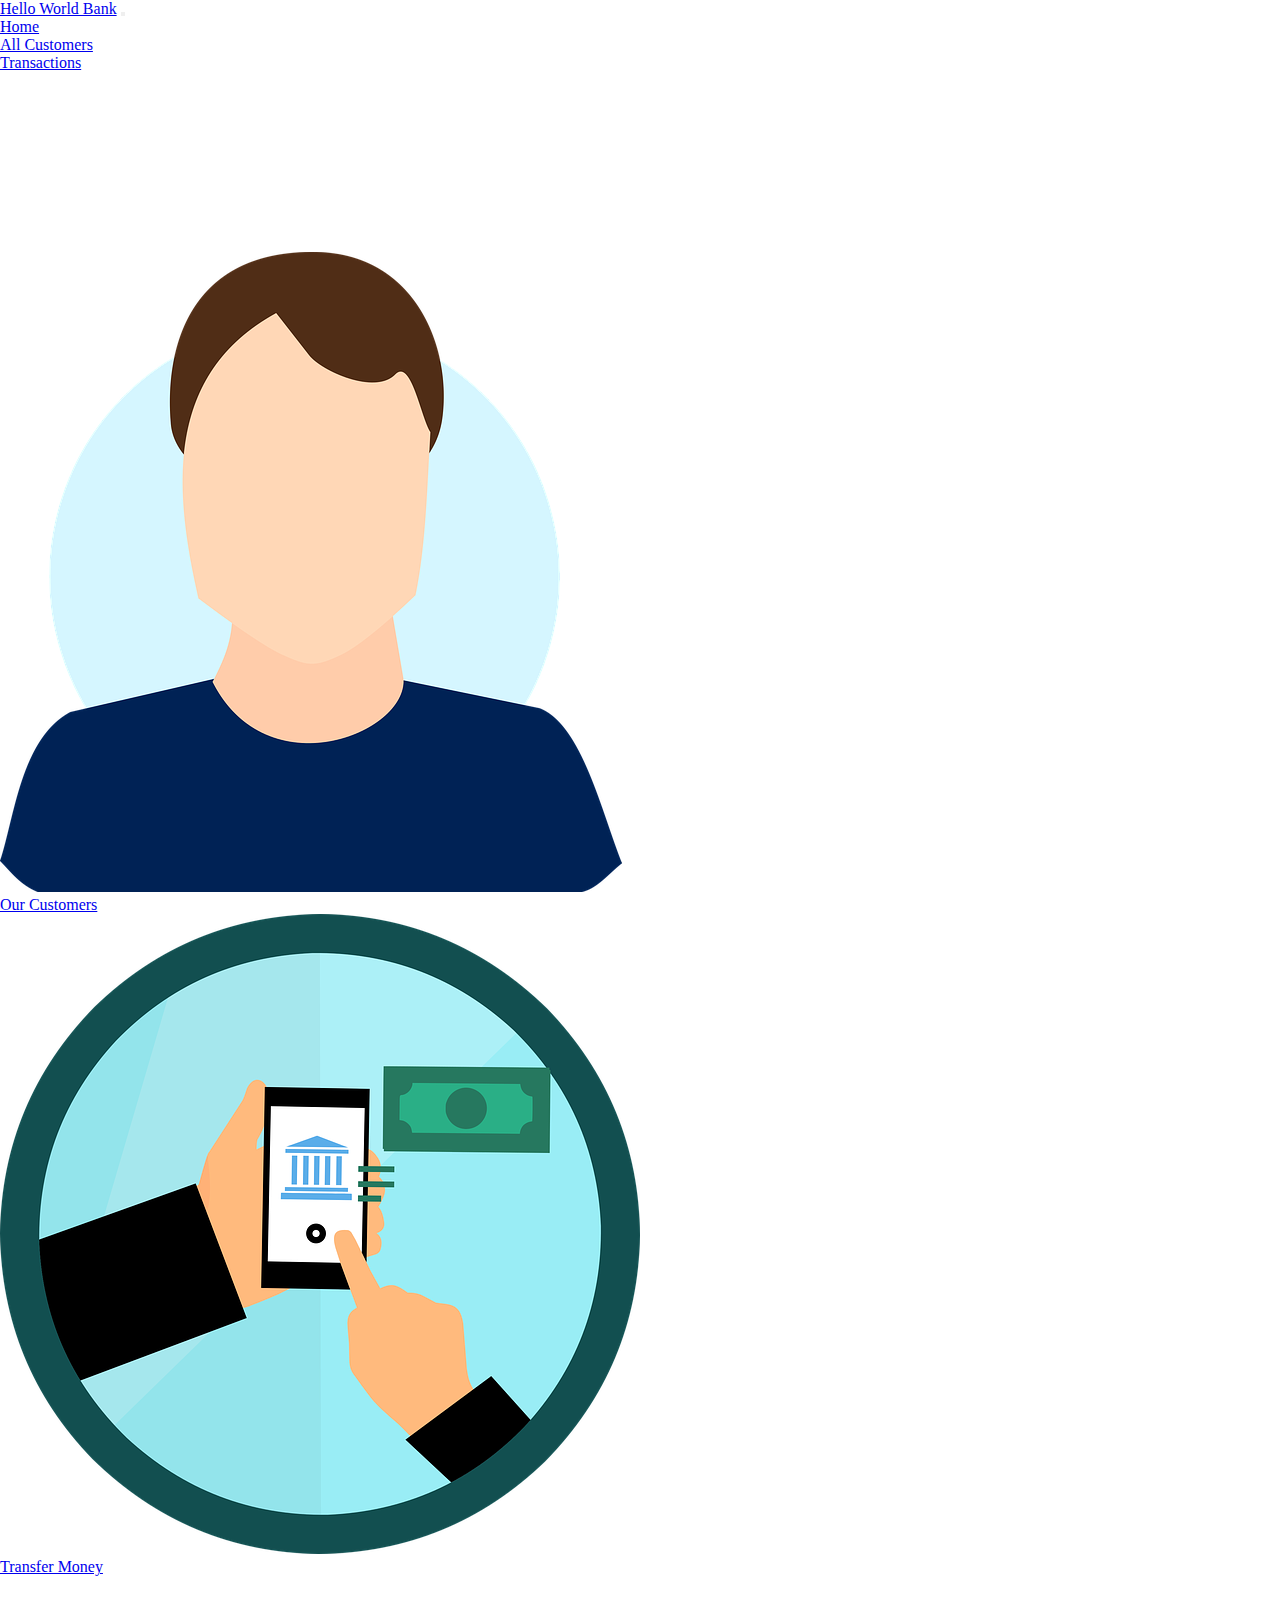
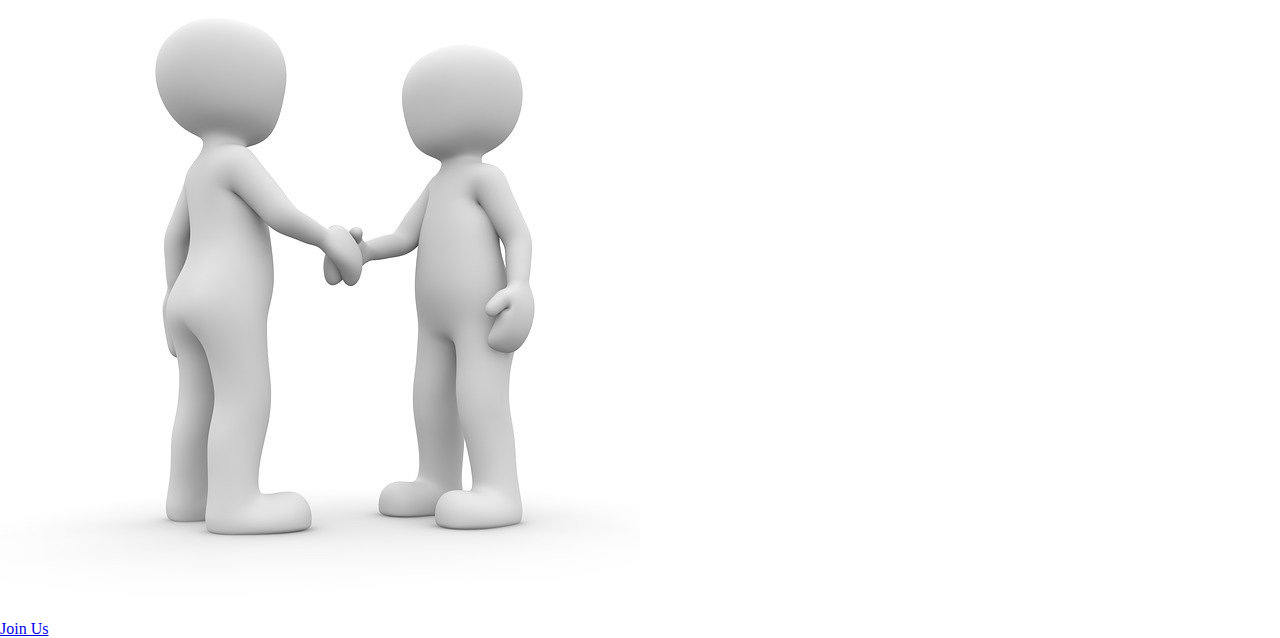
<file: index.html>
<!doctype html>
<html lang="en">

<head>
    <!-- Required meta tags -->
    <meta charset="utf-8">
    <meta name="viewport" content="width=device-width, initial-scale=1">

    <!-- Bootstrap CSS -->
    <link href="https://cdn.jsdelivr.net/npm/bootstrap@5.0.1/dist/css/bootstrap.min.css" rel="stylesheet"
        integrity="sha384-+0n0xVW2eSR5OomGNYDnhzAbDsOXxcvSN1TPprVMTNDbiYZCxYbOOl7+AMvyTG2x" crossorigin="anonymous">

    <link rel="stylesheet" href="./asset/style/style.css">
    <title>Hello World Bank</title>
</head>

<body>

    <!-- Navbar -->

    <nav class="navbar navbar-expand-lg navbar-dark bg-dark">
        <div class="container-fluid">
            <a class="navbar-brand" href="./index.html">Hello World Bank</a>
            <button class="navbar-toggler" type="button" data-bs-toggle="collapse"
                data-bs-target="#navbarSupportedContent" aria-controls="navbarSupportedContent" aria-expanded="false"
                aria-label="Toggle navigation">
                <span class="navbar-toggler-icon"></span>
            </button>
            <div class="collapse navbar-collapse" id="navbarSupportedContent">
                <ul class="navbar-nav ms-auto mb-2 mb-lg-0">
                    <li class="nav-item">
                        <a class="nav-link active" aria-current="page" href="./index.html">Home</a>
                    </li>
                    <li class="nav-item">
                        <a class="nav-link active" aria-current="page" href="./customerlist.php">All Customers</a>
                    </li>
                    <li class="nav-item">
                        <a class="nav-link active" aria-current="page" href="./transactions.php">Transactions</a>
                    </li>
                </ul>
            </div>
        </div>
    </nav>


    <!-- Boxes -->
    <div class="container">
        <div class="row">
            <div class="col-xs-12 col-md-4">
                <div class="card" style="width: 18rem;">
                    <!-- Image Credit: Pixabay -->
                    <img src="./asset/img/clients.png" class="card-img-top" alt="clients">
                    <div class="card-body">
                        <a href="./customerlist.php" class="btn btn-primary">Our Customers</a>
                    </div>
                </div>
            </div>

            <div class="col-xs-12 col-md-4">
                <div class="card" style="width: 18rem;">
                    <!-- Image Credit: Pixabay -->
                    <img src="./asset/img/transactions.png" class="card-img-top" alt="Transfer">
                    <div class="card-body">
                        <a href="./transfer.php" class="btn btn-primary">Transfer Money</a>
                    </div>
                </div>
            </div>

            <div class="col-xs-12 col-md-4">
                <div class="card" style="width: 18rem;">
                    <!-- Image Credit: Pixabay -->
                    <img src="./asset/img/connect.jpg" class="card-img-top" alt="Create Account">
                    <div class="card-body">
                        <a href="./newaccount.php" class="btn btn-primary">Join Us</a>
                    </div>
                </div>
            </div>
        </div>
    </div>

    <!-- Option 1: Bootstrap Bundle with Popper -->
    <script src="https://cdn.jsdelivr.net/npm/bootstrap@5.0.1/dist/js/bootstrap.bundle.min.js"
        integrity="sha384-gtEjrD/SeCtmISkJkNUaaKMoLD0//ElJ19smozuHV6z3Iehds+3Ulb9Bn9Plx0x4"
        crossorigin="anonymous"></script>
</body>

</html>
</file>
<file: asset/style/style.css>
*{
    margin: 0px;
    padding: 0px;
}

@media screen and (min-width:770px) {
 .container{
  padding-top: 20vh;
 }
}

.card-body{
    align-self: center;
}

#newform{
    width: 60vw;
    margin-top: 25px;
    padding: 20px;
}
</file>
